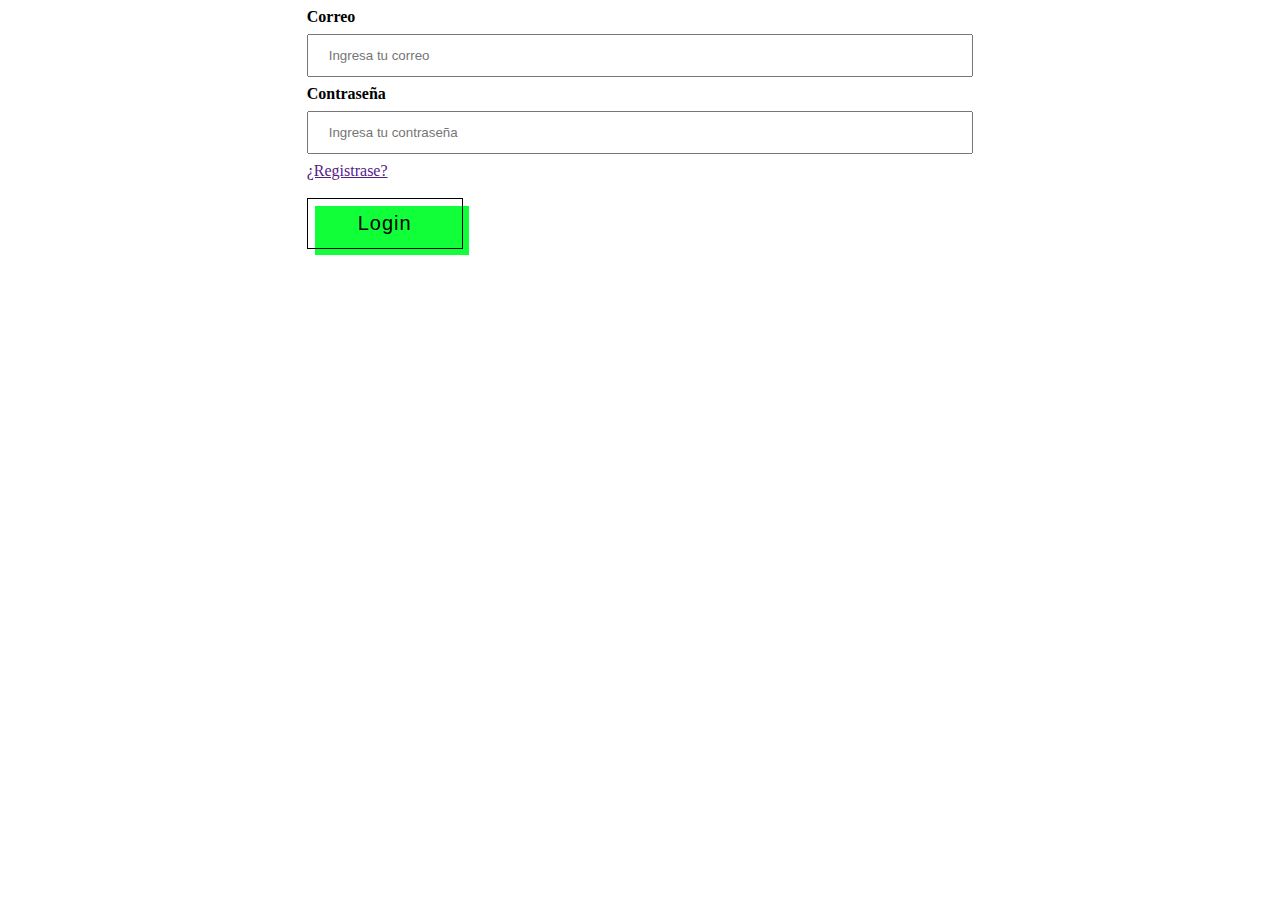
<file: index.html>
<!DOCTYPE html>
<html lang="en">
<head>
    <meta charset="UTF-8">
    <meta http-equiv="X-UA-Compatible" content="IE=edge">
    <meta name="viewport" content="width=device-width, initial-scale=1.0">
    <link rel="stylesheet" href="css/style.css">
    <title>Iniciar</title>
</head>
<body>
    <div class="login">
        <form>
        

          <label><b>Correo</b></label>
          <input type="email" placeholder="Ingresa tu correo" required>
          <label><b>Contraseña</b></label>
          <input type="password" placeholder="Ingresa tu contraseña"required>
          <a href=""><label>¿Registrase?</label><br><br></a>
          <button type="submit" class="fill">Login</button>
            
              
          
      
      
        
      </form></div>
</body>
</html>
</file>
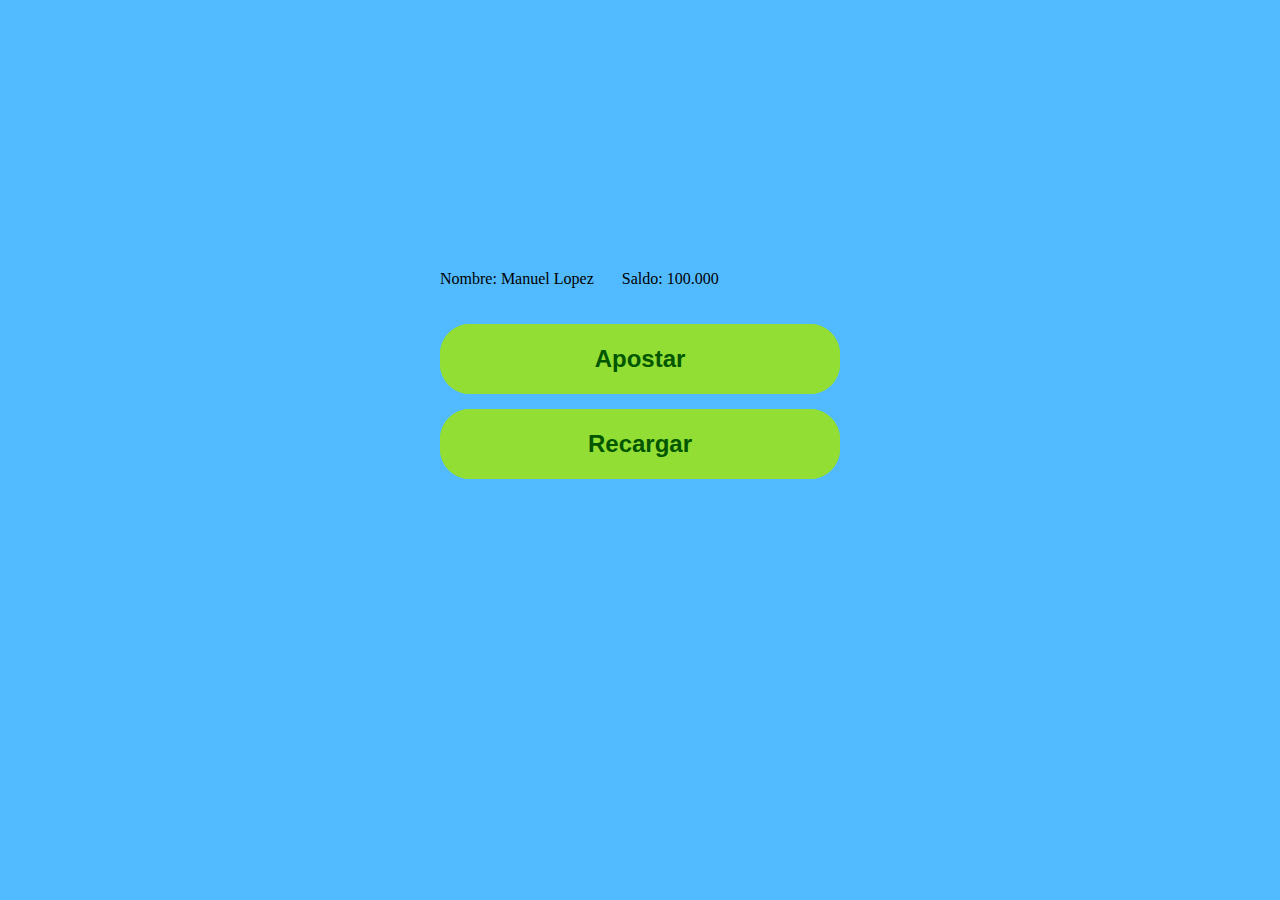
<file: principalPage.html>
<!DOCTYPE html>
<html lang="en">
<head>
    <meta charset="UTF-8">
    <meta http-equiv="X-UA-Compatible" content="IE=edge">
    <meta name="viewport" content="width=device-width, initial-scale=1.0">
    <link rel="stylesheet" href="css/principalPage.css">
    <title>Document</title>
</head>
<body>
    <div>
        <form><label>Nombre: </label><label>Manuel Lopez</label>&nbsp;&nbsp; &nbsp;  &nbsp; <label>Saldo: </label><label>100.000</label></form><BR></BR>
        <button>Apostar</button>
        <button>Recargar</button>
      </div>
</body>
</html>
</file>
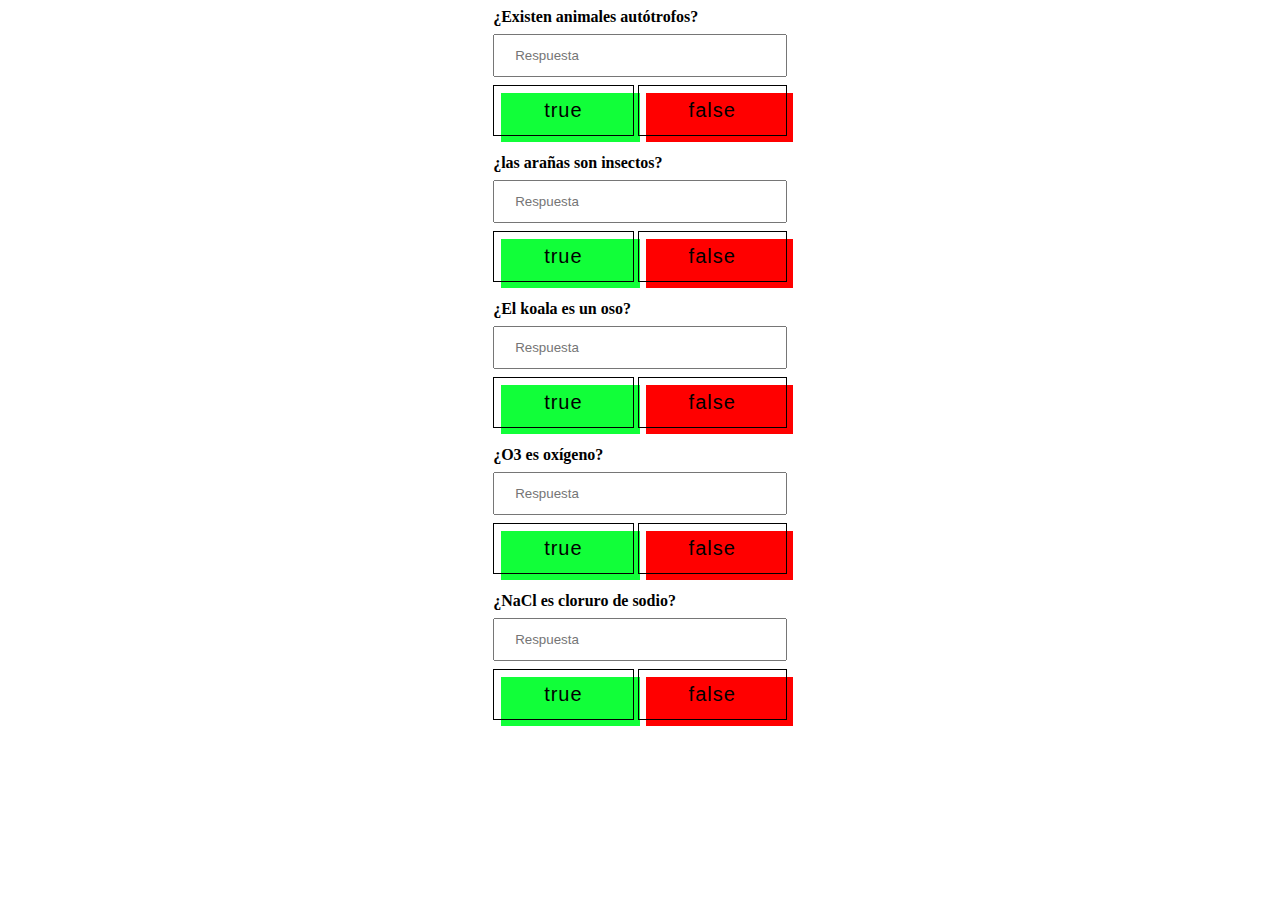
<file: QuestionsPage.html>
<!DOCTYPE html>
<html lang="en">
<head>
    <meta charset="UTF-8">
    <meta http-equiv="X-UA-Compatible" content="IE=edge">
    <meta name="viewport" content="width=device-width, initial-scale=1.0">
    <link rel="stylesheet" href="css/stylequestions.css">
    <title>Preguntas</title>
</head>
<body>
    <div class="container">
        <form>
    <label><b>¿Existen animales autótrofos?</b></label><br>
          <input type="text" placeholder="Respuesta" required><br>
          <button type="submit" class="Verdadero">true</button>
          <button type="submit" class="falso">false</button></form>
        </div><br>
    <div class="container">
        <form>
    <label><b>¿las arañas son insectos?</b></label><br>
          <input type="text" placeholder="Respuesta" required><br>
          <button type="submit" class="Verdadero">true</button>
          <button type="submit" class="falso">false</button></form>
        </div><br>
    <div class="container">
        <form>
    <label><b>¿El koala es un oso?</b></label><br>
          <input type="text" placeholder="Respuesta" required><br>
          <button type="submit" class="Verdadero">true</button>
          <button type="submit" class="falso">false</button></form>
        </div><br>
    <div class="container">
        <form>
    <label><b>¿O3 es oxígeno?</b></label><br>
          <input type="text" placeholder="Respuesta" required><br>
          <button type="submit" class="Verdadero">true</button>
          <button type="submit" class="falso">false</button></form>
        </div>
    <div class="container">
        <form><br>
    <label><b>¿NaCl es cloruro de sodio?</b></label><br>
          <input type="text" placeholder="Respuesta" required><br>
          <button type="submit" class="Verdadero">true</button>
          <button type="submit" class="falso">false</button></form>
        </div><br>
</body>
</html>
</file>
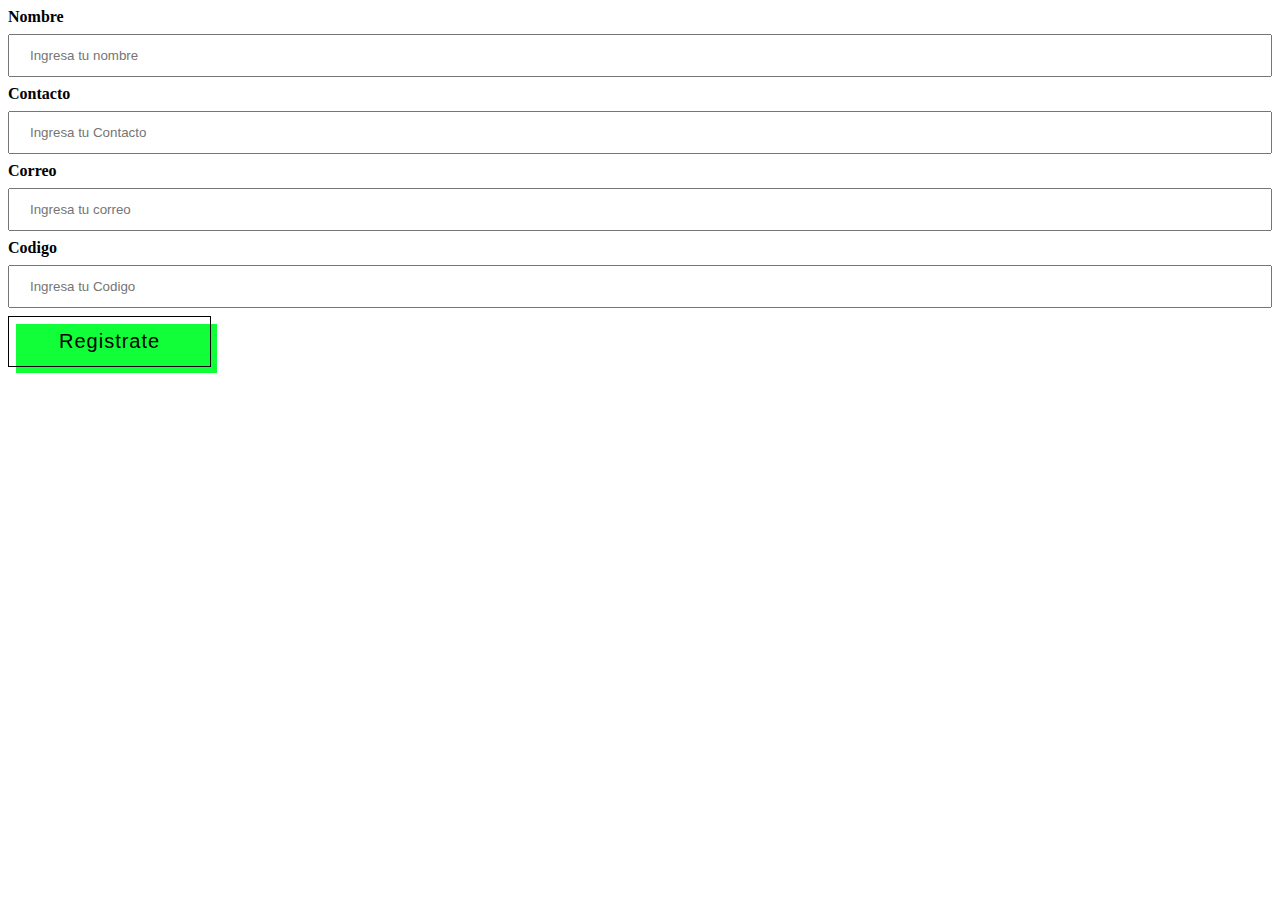
<file: registrationPage.html>
<!DOCTYPE html>
<html lang="en">
<head>
    <meta charset="UTF-8">
    <meta http-equiv="X-UA-Compatible" content="IE=edge">
    <meta name="viewport" content="width=device-width, initial-scale=1.0">
    <link rel="stylesheet" href="css/style.css">
    <title>Rergistrarse</title>
</head>
<body>
    <div class="register">
        <form action="">
    <label><b>Nombre</b></label>
    <input type="text" placeholder="Ingresa tu nombre" required>
    <label><b>Contacto</b></label>
    <input type="number" placeholder="Ingresa tu Contacto"required>
    <label><b>Correo</b></label>
    <input type="email" placeholder="Ingresa tu correo"required>
    <label><b>Codigo</b></label>
    <input type="text" placeholder="Ingresa tu Codigo"required>
    <button type="submit" class="fill">Registrate</button></form>
</div>
</body>
</html>
</file>
<file: css/style.css>
input {
    width: 100%;
    padding: 12px 20px;
    margin: 8px 0;
    box-sizing: border-box;
  }

  .fill {
    justify-content: center;
    font-size: 20px;
    font-weight: 200;
    letter-spacing: 1px;
    padding: 13px 50px 13px;
    outline: 0;
    border: 1px solid black;
    cursor: pointer;
    position: relative;
    background-color: rgba(0, 0, 0, 0);
  }

  .fill::after {
    content: "";
    background-color: #11ff39;
    width: 100%;
    z-index: -1;
    position: absolute;
    height: 100%;
    top: 7px;
    left: 7px;
    transition: 0.2s;
  }
  
  .fill:hover::after {
    top: 0px;
    left: 0px;
  }

  .login  {
    width: 100%;
    height: 100%;
    display: flex;
    justify-content: center;
    align-items: center;
}

  
.register {
  width: 100%;
  height: 100%;
  display: flex;
  justify-content: center;
  align-items: center;
}
</file>
<file: css/principalPage.css>
* {
    box-sizing: border-box;
  }
  
  :root {
    --background: #0099ffad;
    --background-accent: #DBF8A3;
    --background-accent-2: #BDE66E;
    --light: #92DE34;
    --dark: #69BC22;
    --text: #025600;
  }
  
  body {
    background-color: var(--background);
   
    background-repeat: no-repeat;
    background-size: 100% 30px;
    background-position: top left, bottom left;
    min-height: 98vh;
  }
  
  div {
    display: block;
    width: 400px;
    margin: 0 auto 0 auto;
    position: absolute;
    left: 0;
    right: 0;
    top: 30vh;
  }
  
  button {
    display: block;
    cursor: pointer;
    outline: none;
    border: none;
    background-color: var(--light);
    width: 400px;
    height: 70px;
    border-radius: 30px;
    font-size: 1.5rem;
    font-weight: 600;
    color: var(--text);
    background-size: 100% 100%;
    box-shadow: 0 0 0 7px var(--light) inset;
    margin-bottom: 15px;
  }
  
  button:hover {
    background-image: linear-gradient(
      145deg,
      transparent 10%,
      var(--dark) 10% 20%,
      transparent 20% 30%,
      var(--dark) 30% 40%,
      transparent 40% 50%,
      var(--dark) 50% 60%,
      transparent 60% 70%,
      var(--dark) 70% 80%,
      transparent 80% 90%,
      var(--dark) 90% 100%
    );
    animation: background 3s linear infinite;
  }
  
  @keyframes background {
    0% {
      background-position: 0 0;
    }
    100% {
      background-position: 400px 0;
    }
  }
</file>
<file: css/stylequestions.css>
input {
    width: 100%;
    padding: 12px 20px;
    margin: 8px 0;
    box-sizing: border-box;
  }
  
  .Verdadero {
    justify-content: center;
    font-size: 20px;
    font-weight: 200;
    letter-spacing: 1px;
    padding: 13px 50px 13px;
    outline: 0;
    border: 1px solid black;
    cursor: pointer;
    position: relative;
    background-color: rgba(0, 0, 0, 0);
  }
  
  .Verdadero::after {
    content: "";
    background-color: #11ff39;
    width: 100%;
    z-index: -1;
    position: absolute;
    height: 100%;
    top: 7px;
    left: 7px;
    transition: 0.2s;
  }
  
  .Verdadero:hover::after {
    top: 0px;
    left: 0px;
  }
  
  .falso {
    justify-content: center;
    font-size: 20px;
    font-weight: 200;
    letter-spacing: 1px;
    padding: 13px 50px 13px;
    outline: 0;
    border: 1px solid black;
    cursor: pointer;
    position: relative;
    background-color: rgba(0, 0, 0, 0);
  }
  
  .falso::after {
    content: "";
    background-color: #ff0000;
    width: 100%;
    z-index: -1;
    position: absolute;
    height: 100%;
    top: 7px;
    left: 7px;
    transition: 0.2s;
  }
  
  .falso:hover::after {
    top: 0px;
    left: 0px;
  }
  
  .login  {
    width: 100%;
    height: 100%;
    display: flex;
    justify-content: center;
    align-items: center;
  }
  
  
  .container {
    width: 100%;
    height: 100%;
    display: flex;
    justify-content: center;
    align-items: center;
  }
</file>
